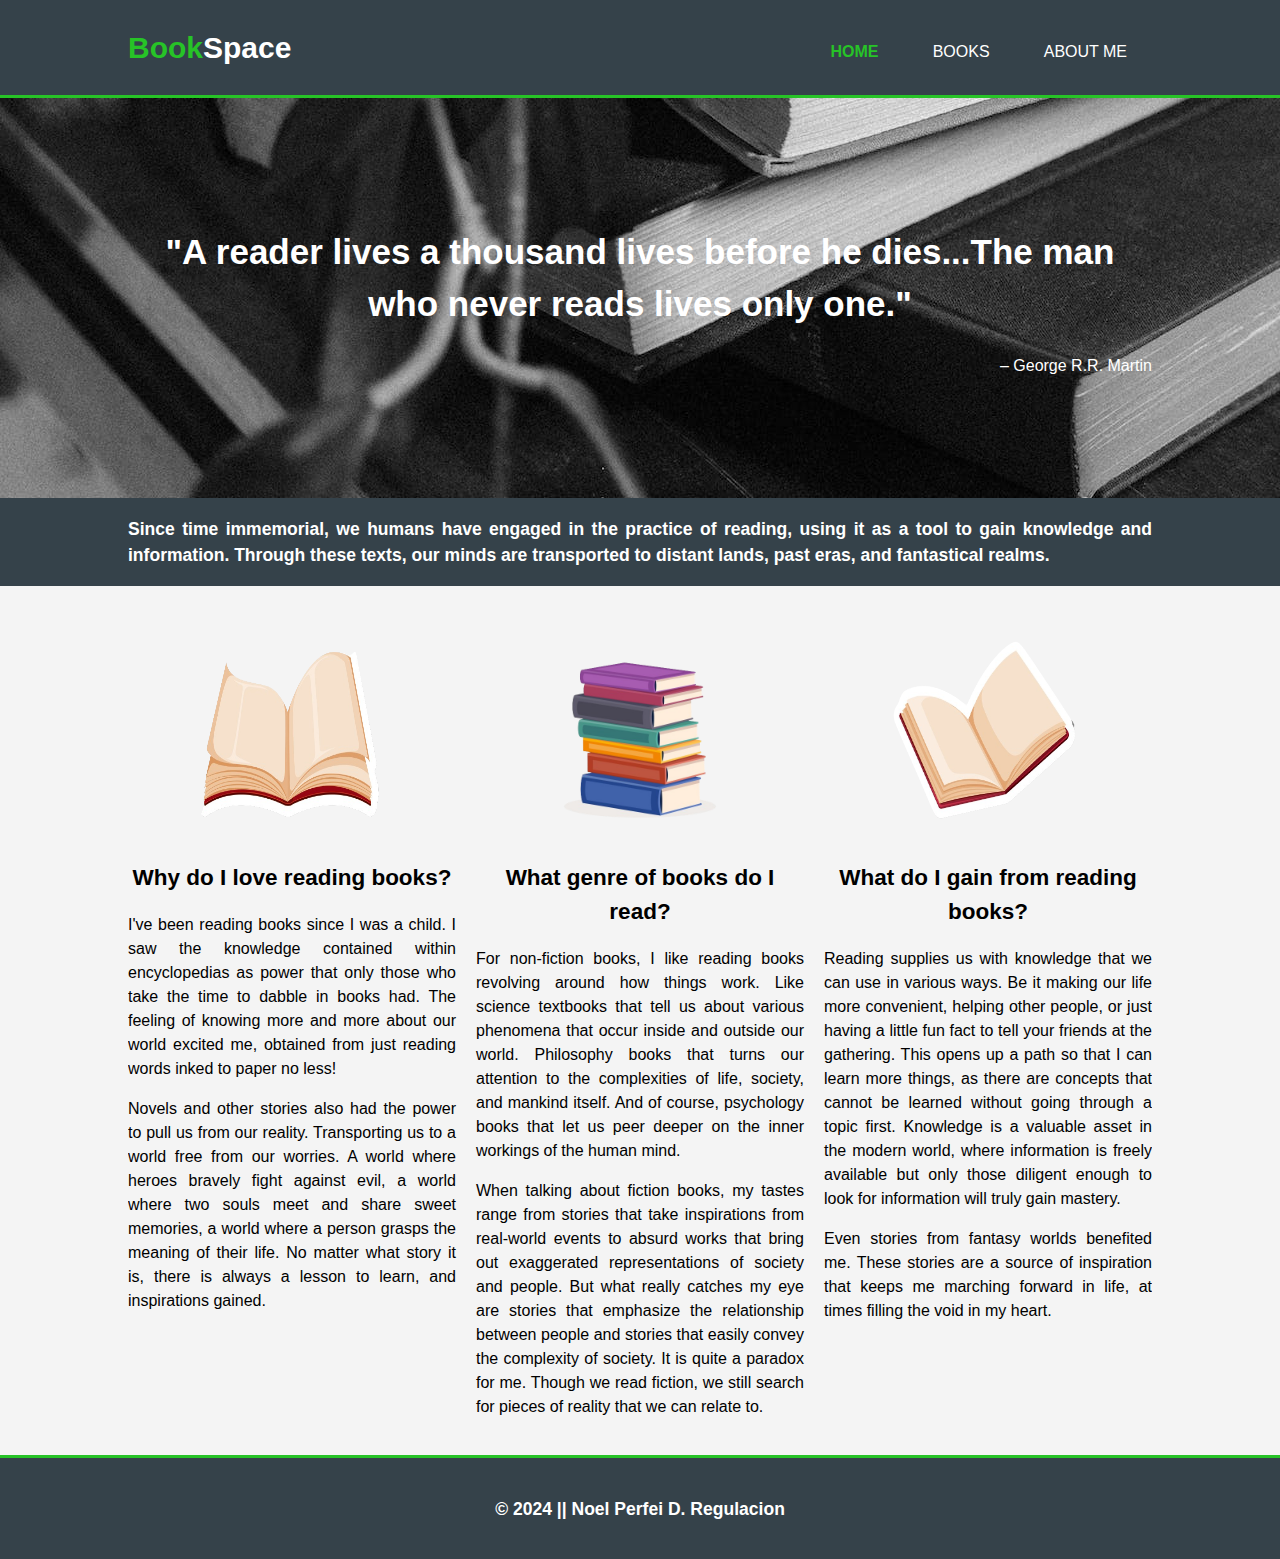
<file: index.html>
<!DOCTYPE html>
<html lang="en">
<head>
    <meta charset="UTF-8">
    <meta name="viewport" content="width=device-width, initial-scale=1.0">
    <meta name="author" content="Noel Perfei D. Regulacion">
    <title>Homepage | BookSpace</title>
    <link rel="icon" href="images/site-icon.png" type="image/x-icon">
    <link rel="shortcut icon" href="images/site-icon.png" type="image/x-icon">
    <link rel="stylesheet" href="css/style.css">
</head>
<body>
    <header>
        <div class="container">
            <div class="main-title">
                <h1><span class="highlight">Book</span>Space</h1>
            </div>
            <nav>
                <ul>
                    <li><a href="index.html" class="current">Home</a></li>
                    <li><a href="books.html">Books</a></li>
                    <li><a href="about_me.html">About Me</a></li>
                </ul>
            </nav>
        </div>
    </header>

    <div id="showcase">
        <div class="container">
            <div class="showcase-bundle">
            <h1>"A reader lives a thousand lives before he dies...The man who never reads lives only one."</h1>
            <p>– George R.R. Martin</p>
            </div>
        </div>
    </div>

    <div class="opening-note">
        <div class="container">
            <h3>Since time immemorial, we humans have engaged in the practice of reading, using it as a tool to gain knowledge and      information. Through these texts, our minds are transported to distant lands, past eras, and fantastical realms.</h3>
        </div>
    </div>

    <div class="container">
        <div id="faqs">
            <div class="content">
                <div class="image">
                    <img src="images/another-open-book.png" alt="book1">
                </div>
                <h2>Why do I love reading books?</h2>
                <p>I've been reading books since I was a child. I saw the knowledge contained within encyclopedias as power that only those who take the time to dabble in books had. The feeling of knowing more and more about our world excited me, obtained from just reading words inked to paper no less!</p>
                <p>Novels and other stories also had the power to pull us from our reality. Transporting us to a world free from our worries. A world where heroes bravely fight against evil, a world where two souls meet and share sweet memories, a world where a person grasps the meaning of their life. No matter what story it is, there is always a lesson to learn, and inspirations gained.</p>
            </div>
            <div class="content">
                <div class="image">
                    <img src="images/pile-of-books.png" alt="pile of books">
                </div>
                <h2>What genre of books do I read?</h2>
                <p>For non-fiction books, I like reading books revolving around how things work. Like science textbooks that tell us about various phenomena that occur inside and outside our world. Philosophy books that turns our attention to the complexities of life, society, and mankind itself. And of course, psychology books that let us peer deeper on the inner workings of the human mind.</p>
                <p>When talking about fiction books, my tastes range from stories that take inspirations from real-world events to absurd works that bring out exaggerated representations of society and people. But what really catches my eye are stories that emphasize the relationship between people and stories that easily convey the complexity of society. It is quite a paradox for me. Though we read fiction, we still search for pieces of reality that we can relate to.</p>
            </div>
            <div class="content">
                <div class="image">
                    <img src="images/open-book.png" alt="book2">
                </div>
                <h2>What do I gain from reading books?</h2>
                <p>Reading supplies us with knowledge that we can use in various ways. Be it making our life more convenient, helping other people, or just having a little fun fact to tell your friends at the gathering. This opens up a path so that I can learn more things, as there are concepts that cannot be learned without going through a topic first. Knowledge is a valuable asset in the modern world, where information is freely available but only those diligent enough to look for information will truly gain mastery.</p>
                <p>Even stories from fantasy worlds benefited me. These stories are a source of inspiration that keeps me marching forward in life, at times filling the void in my heart.</p>
            </div>
        </div>
    </div>

    <a href="#" onclick="scrollToTop()">
        <img src="images/back-to-top-btn.png" alt="Back to Top" id="back-to-top-btn">
    </a>

    <div id="sfcd6cfq8ypg1crw7qm5fckkdtrd89glalj"></div><script type="text/javascript" src="https://counter11.optistats.ovh/private/counter.js?c=d6cfq8ypg1crw7qm5fckkdtrd89glalj&down=async" async></script><noscript><a href="https://www.freecounterstat.com" title="free hit counter code"><img src="https://counter11.optistats.ovh/private/freecounterstat.php?c=d6cfq8ypg1crw7qm5fckkdtrd89glalj" border="0" title="free hit counter code" alt="free hit counter code"></a></noscript>
    
    <footer>
        <div class="container">
            <h3>&copy; 2024 || Noel Perfei D. Regulacion</h3>
        </div>
    </footer>

    <script src="js/script.js"></script>
</body>
</html>
</file>
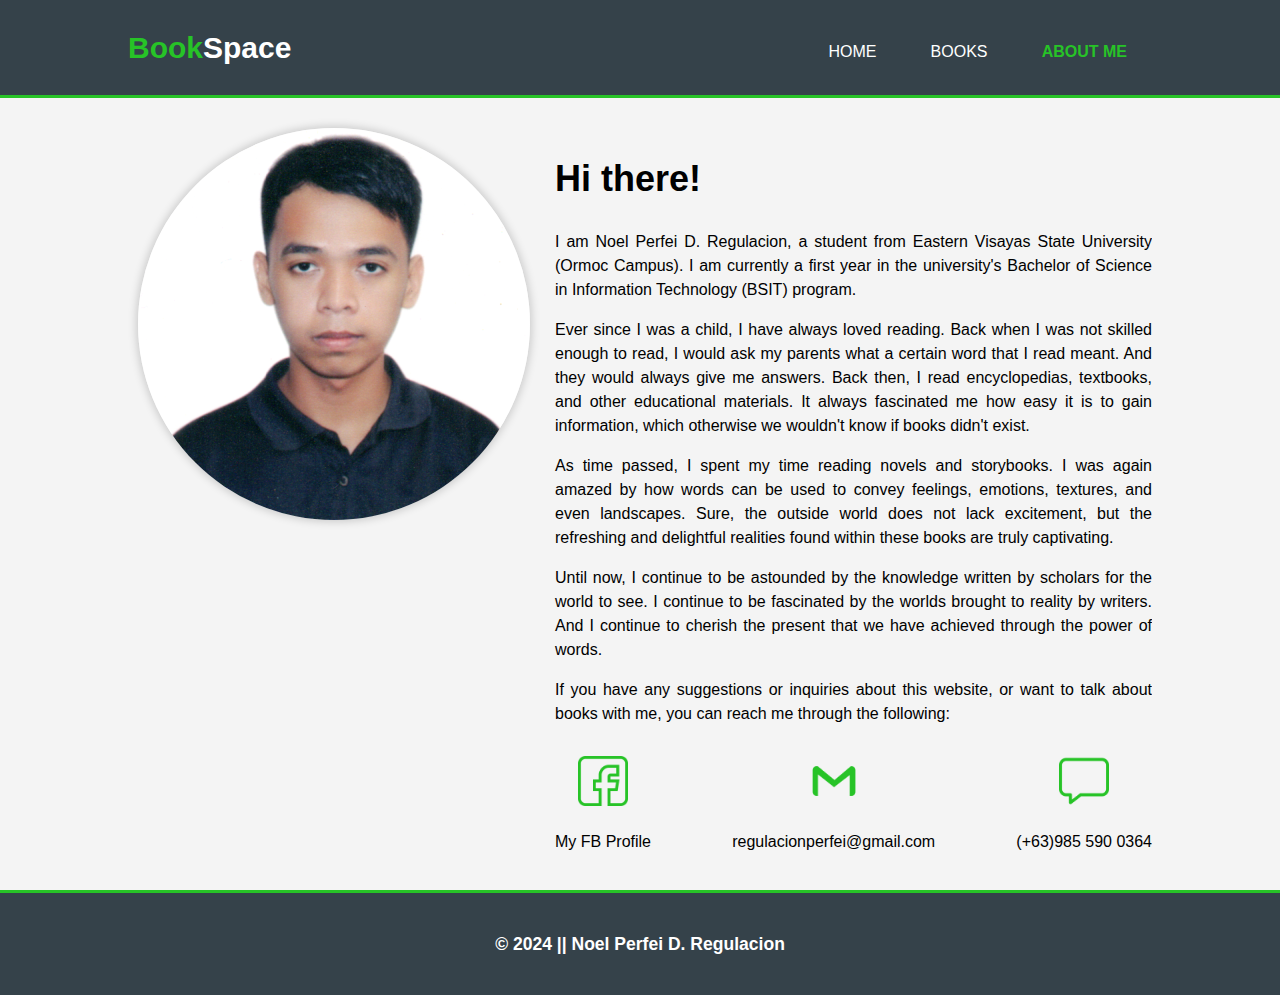
<file: about_me.html>
<!DOCTYPE html>
<html lang="en">
<head>
    <meta charset="UTF-8">
    <meta name="viewport" content="width=device-width, initial-scale=1.0">
    <meta name="author" content="Noel Perfei D. Regulacion">
    <title>About Me | BookSpace</title>
    <link rel="icon" href="images/site-icon.png" type="image/x-icon">
    <link rel="shortcut icon" href="images/site-icon.png" type="image/x-icon">
    <link rel="stylesheet" href="css/style.css">
</head>
<body>
    <header>
        <div class="container">
            <div class="main-title">
                <h1><span class="highlight">Book</span>Space</h1>
            </div>
            <nav>
                <ul>
                    <li><a href="index.html">Home</a></li>
                    <li><a href="books.html">Books</a></li>
                    <li><a href="about_me.html" class="current">About Me</a></li>
                </ul>
            </nav>
        </div>
    </header>

    <div class="container">
        <div id="card">
            <div id="id-photo">
                <img src="images/id_picture.png" alt="My ID Picture">
            </div>
            <div id="text">
                <div id="description">
                    <h1>Hi there!</h1>
                    <p>I am Noel Perfei D. Regulacion, a student from Eastern Visayas State University (Ormoc Campus). I am currently a first year in the university's Bachelor of Science in Information Technology (BSIT) program.</p>
                    <p>Ever since I was a child, I have always loved reading. Back when I was not skilled enough to read, I would ask my parents what a certain word that I read meant. And they would always give me answers. Back then, I read encyclopedias, textbooks, and other educational materials. It always fascinated me how easy it is to gain information, which otherwise we wouldn't know if books didn't exist. </p>
                    <p>As time passed, I spent my time reading novels and storybooks. I was again amazed by how words can be used to convey feelings, emotions, textures, and even landscapes. Sure, the outside world does not lack excitement, but the refreshing and delightful realities found within these books are truly captivating.</p>
                    <p>Until now, I continue to be astounded by the knowledge written by scholars for the world to see. I continue to be fascinated by the worlds brought to reality by writers. And I continue to cherish the present that we have achieved through the power of words.</p>
                    <p>If you have any suggestions or inquiries about this website, or want to talk about books with me, you can reach me through the following:</p>
                </div>
                <div id="socials">
                     <div class="socials-item">
                        <a href="https://www.facebook.com/profile.php?id=100067756071092" target="_blank">
                            <img src="images/facebook.png" alt="FB">
                            <p>My FB Profile</p>
                        </a>
                    </div>
                    <div class="socials-item">
                        <a href="mailto:regulacionperfei@gmail.com" target="_blank">
                            <img src="images/gmail.png" alt="GMail">
                        </a>
                            <p>regulacionperfei@gmail.com</p>
                    </div>
                    <div class="socials-item">
                            <img src="images/message.png" alt="Message">
                            <p>(+63)985 590 0364</p>
                    </div>
                </div>
            </div>
        </div>
    </div>

    <a href="#" onclick="scrollToTop()">
        <img src="images/back-to-top-btn.png" alt="Back to Top" id="back-to-top-btn">
    </a>

    <footer>
        <div class="container">
            <h3>&copy; 2024 || Noel Perfei D. Regulacion</h3>
        </div>
    </footer>

    <script src="js/script.js"></script>
</body>
</html>
</file>
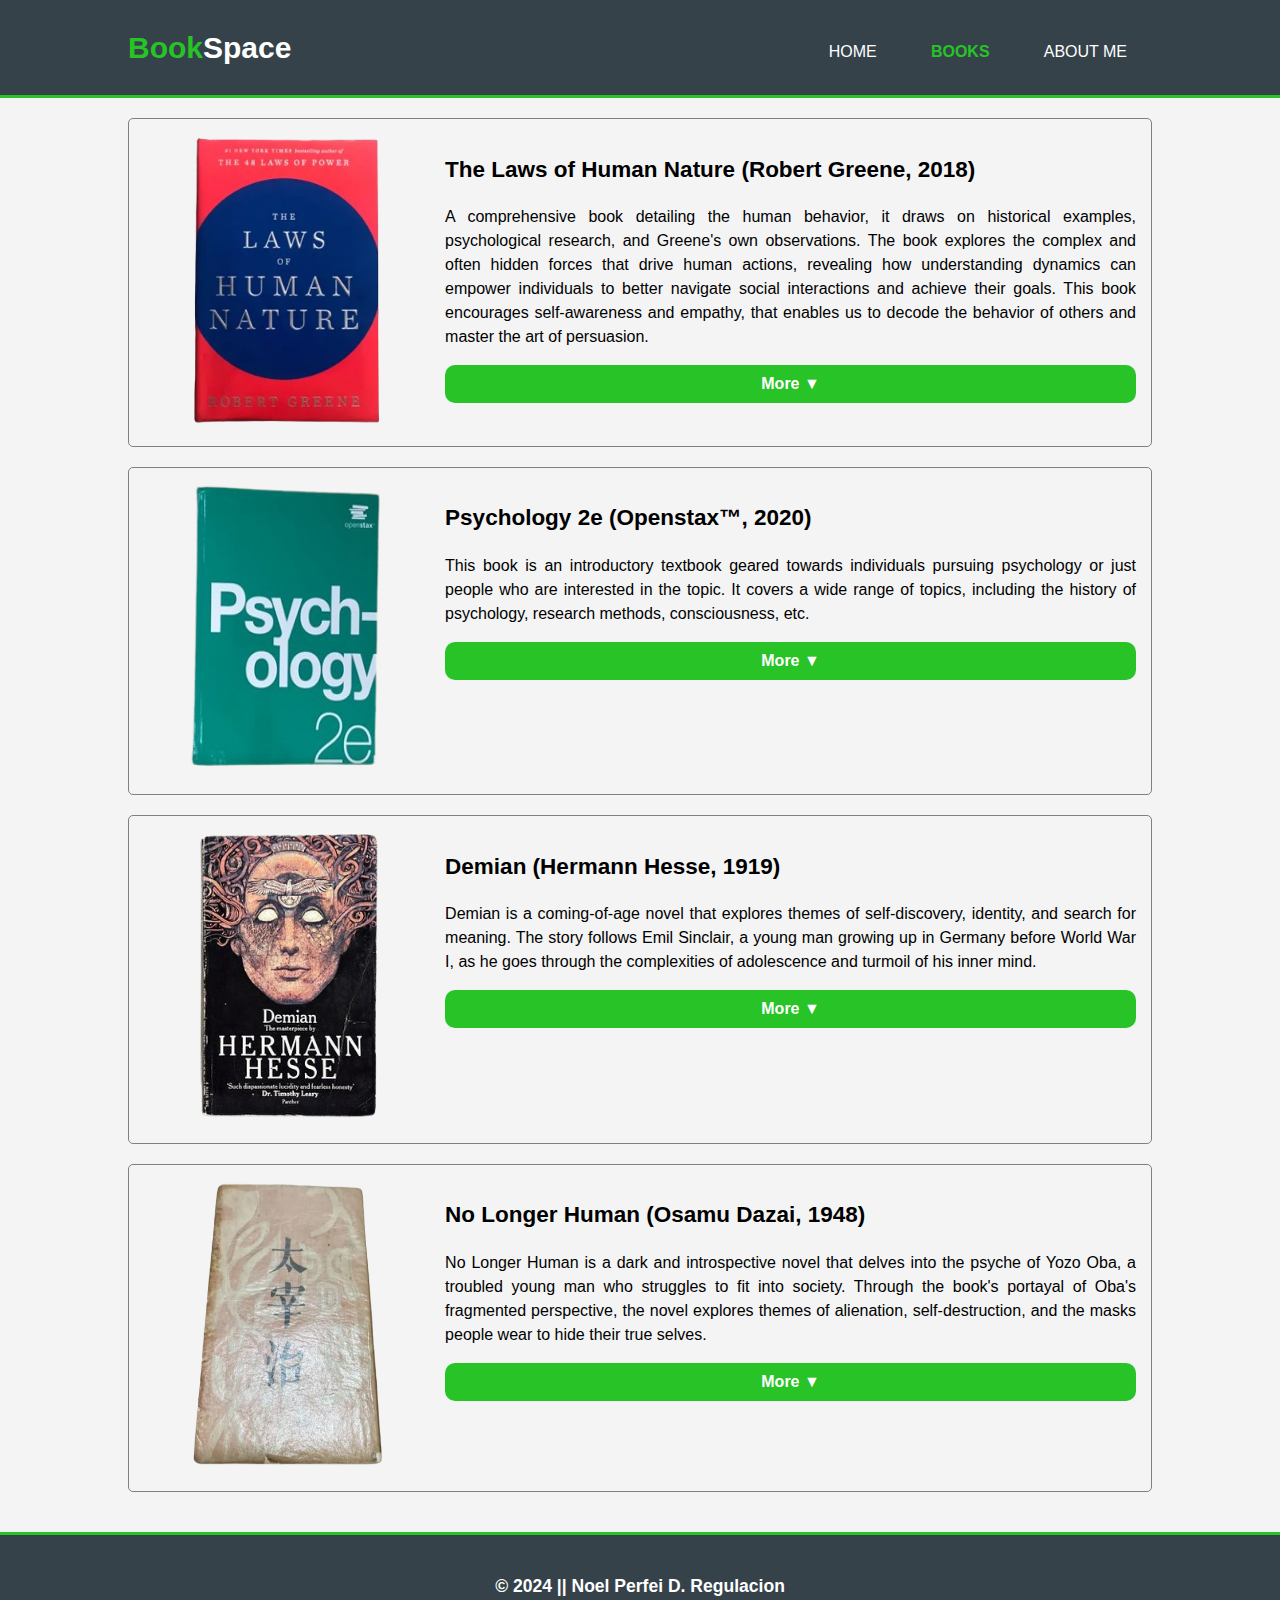
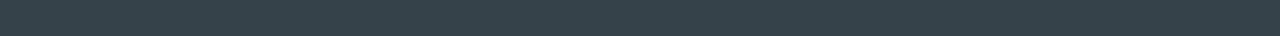
<file: books.html>
<!DOCTYPE html>
<html lang="en">
<head>
    <meta charset="UTF-8">
    <meta name="viewport" content="width=device-width, initial-scale=1.0">
    <meta name="author" content="Noel Perfei D. Regulacion">
    <title>Books | BookSpace</title>
    <link rel="icon" href="images/site-icon.png" type="image/x-icon">
    <link rel="shortcut icon" href="images/site-icon.png" type="image/x-icon">
    <link rel="stylesheet" href="css/style.css">
</head>
<body>
    <header>
        <div class="container">
            <div class="main-title">
                <h1><span class="highlight">Book</span>Space</h1>
            </div>
            <nav>
                <ul>
                    <li><a href="index.html">Home</a></li>
                    <li><a href="books.html" class="current">Books</a></li>
                    <li><a href="about_me.html">About Me</a></li>
                </ul>
            </nav>
        </div>
    </header>

    <div class="container">
        <div class="book-item">
            <div class="book-image">
                <img src="images/laws-of-human-nature.png" alt="Laws of Human Nature">
            </div>
            <div class="book-description">
                <h2>The Laws of Human Nature (Robert Greene, 2018)</h2>
                <p>A comprehensive book detailing the human behavior, it draws on historical examples, psychological research, and Greene's own observations. The book explores the complex and often hidden forces that drive human actions, revealing how understanding dynamics can empower individuals to better navigate social interactions and achieve their goals. This book encourages self-awareness and empathy, that enables us to decode the behavior of others and master the art of persuasion.</p>
                <div class="hidden-content">
                    <h3>My Thoughts</h3>
                    <p>A comprehensive book that explores even the tiniest details. In every chapter, Greene starts off with a story about a particular historical figure. He calls these short stories "vignettes", which he uses to illustrate the theme of the current chapter. Meant to provide real-life examples, it always achieves its desired effect of highlighting the human nature he is presenting.</p>
                    <p>Next he discusses the particular nature, making references to the vignette and explaining each behavior, habit, and emotions portrayed in it. Immersing the reader on how insignificant details can be a symptom of their future behavior.</p>
                    <p>At the end, Greene provides tips or pointers on how to avoid/enhance (whether it is beneficial or not) these behaviors. Always pointing out that these are meant to improve our life.</p>
                    <p>Greene's pragmatic personality is reflected in his writing. I appreciate how he accentuates the importance of childhood in shaping a person's future habits and behaviors. Which is a very important aspect to look upon. As we may not realize that people aren't like that because they naturally have those behaviors, but because people are shaped by their experiences and interactions. People acquire and learn behaviors that reflect how they walked this world.</p>
                </div>
                <div class="switch">
                    <button class="read-more" onclick="toggleBookDescription(this)">More ▼</button>
                </div>
            </div>
        </div>

        <div class="book-item">
            <div class="book-image">
                <img src="images/psychology-2e.png" alt="Psychology 2e">
            </div>
            <div class="book-description">
                <h2>Psychology 2e (Openstax&#8482;, 2020)</h2>
                <p>This book is an introductory textbook geared towards individuals pursuing psychology or just people who are interested in the topic. It covers a wide range of topics, including the history of psychology, research methods, consciousness, etc.</p>
                <div class="hidden-content">
                    <h3>My Thoughts</h3>
                    <p>Yes, this is not a fantasy or some historical fiction. It is a literal course book. But Psychology 2e is one of the books that is valuable to me. It is created by a community that offers the book and other educational resources for free, which gets 1 point from me. I have been interested in psychology for a long time, but only managing to learn concepts without proper order. This book cleared up my direction and strengthened my interest in the topic.</p>
                    <p>The book starts off with the history of psychology, how it started as part of philosophy up until how it became a formal field of study. It introduced various significant figures in the field, from Wundt and James, Skinner, Freud, up until Bandura and Piaget. Then it proceeds to discuss the process of psychological research, ethics, and approaches. The books goes through lots of topics. The activities included in every chapter also facilitates reinforcement, urging me to recall what I've learned, and at times, flipping the book back to find the answers.</p>
                    <p>The book is an introductory one though, it does not go in-depth. But it goes through a lot topics while effectively teaching you basic concepts that form a solid foundation if you want to pursue further research on the topic.</p>
                </div>
                <div class="switch">
                    <button class="read-more" onclick="toggleBookDescription(this)">More ▼</button>
                </div>
            </div>
        </div>

        <div class="book-item">
            <div class="book-image">
                <img src="images/demian.png" alt="Demian">
            </div>
            <div class="book-description">
                <h2>Demian (Hermann Hesse, 1919)</h2>
                <p>Demian is a coming-of-age novel that explores themes of self-discovery, identity, and search for meaning. The story follows Emil Sinclair, a young man growing up in Germany before World War I, as he goes through the complexities of adolescence and turmoil of his inner mind.</p>
                <div class="hidden-content">
                    <h3>My Thoughts</h3>
                    <p>Demian tells the story of Emil Sinclair, a boy born in a middle-class family. He is a sensitive and introspective child, prone to anxiety as he constantly thinks about how strange the world around him is. His life changes when he meets Max Demian, a charismatic but enigmatic classmate who later on becomes a mentor and his guide.</p>
                    <p>Together with Demian, Sinclair begins to question the convential values and beliefs of his upbringing. Demian introduces him to new ways of thinking, urging him to explore himself and his true identity. Through time, Sinclair undergoes mental metamorphosis and sheds his old self to embrace a new, authentic way of living.</p>
                    <p>This story taught me about the darkness and complexity of our world. Sinclair experienced love and loss, joy and sorrow, and through it all, he continues to search for meaning and purpose in his life. Demian is about self-exploration and the importance of staying true to oneself in this world that demands conformity. And that the journey to self-discovery never ends.</p>
                </div>
                <div class="switch">
                    <button class="read-more" onclick="toggleBookDescription(this)">More ▼</button>
                </div>
            </div>
        </div>

        <div class="book-item">
            <div class="book-image">
                <img src="images/no-longer-human.png" alt="No Longer Human">
            </div>
            <div class="book-description">
                <h2>No Longer Human (Osamu Dazai, 1948)</h2>
                <p>No Longer Human is a dark and introspective novel that delves into the psyche of Yozo Oba, a troubled young man who struggles to fit into society. Through the book's portayal of Oba's fragmented perspective, the novel explores themes of alienation, self-destruction, and the masks people wear to hide their true selves.</p>
                <div class="hidden-content">
                    <h3>My Thoughts</h3>
                    <p>The story is told in the form of a diary, written by the protagonist, Yozo Oba, who pens his life from childhood to adulthood. Yozo feels alienated, as he struggles to make connections with others and find meaning in his life. From a young age, he feels disconnected from society and adopts a mask of humor and playfulness to hide his true feelings of emptiness and despair.</p>
                    <p>As Yozo grows older, his conflicts grow increasingly severe. He continues to believe that he is different from other people, the reason why he can't lead a normal life. He falls into alcoholism and depression, unable to escape his inner turmoil and self-destructive tendencies.</p>
                    <p>Throughout the story, Yozo wonders why people do not show their true selves in front of others. Why people wear a mask of conformity, he continues to question why people don't embrace individuality, and why they try to follow society's expectations. This never-ending turmoil suffocates him. Contradictorily, Yozo continues to wear his mask, hiding his true self despite his beliefs. Unfortunately, Yozo is unable to reconcile the conflict between his outer mask and his inner self.</p>
                    <p>The novel is a poignant exploration of the complexity of human nature, the impact of societal expectations on individual identity and the toll that wearing a mask can take on one's sense of self.</p>
                </div>
                <div class="switch">
                    <button class="read-more" onclick="toggleBookDescription(this)">More ▼</button>
                </div>
            </div>
        </div> 
    </div>

    <a href="#" onclick="scrollToTop()">
        <img src="images/back-to-top-btn.png" alt="Back to Top" id="back-to-top-btn">
    </a>

    <footer>
        <div class="container">
            <h3>&copy; 2024 || Noel Perfei D. Regulacion</h3>
        </div>
    </footer>
    
    <script src="js/script.js"></script>
</body>
</html>
</file>
<file: css/style.css>
html {
    scroll-behavior: smooth;
}

body {
    font: 15px/1.5 Arial, Helvetica, sans-serif;
    padding: 0;
    margin: 0;
    background-color: #f4f4f4;
}

.container {
    width: 80%;
    margin: auto;
    overflow: hidden;
}

p {
    font-size: 16px;
}

ul {
    padding: 0;
    margin: 0;
}

.current, .highlight{
    color: rgb(39, 195, 39);
    font-weight: bold;
}

header a:hover {
    color: darkgreen;
    font-weight: bold;
    border-left: 4px darkgreen solid;
    transition: border-left 0.2s;
}

header a:active {
    color: lightgreen;
    border-left: 4px lightgreen solid;
}

header {
    background-color: #35424a;
    border-bottom: 3px rgb(39, 195, 39) solid;
    color: #fff;
    min-height: 70px;
    padding-top: 25px;
}

header a {
    text-decoration: none;
    text-transform: uppercase;
    color: #fff;
    padding: 5px;
    font-size: 16px;
}

header ul {
    margin-top: 15px;
}

header li {
    display: inline;
    padding: 0 20px;
}

header h1 {
    margin: 0;
}

header .container {
    display: flex;
    justify-content: space-between;
}

footer {
    padding: 20px;
    margin-top: 20px;
    color: #fff;
    background-color: #35424a;
    border-top: 3px rgb(39, 195, 39) solid;
    text-align: center;
}

#back-to-top-btn {
    display: none;
    position: fixed;
    bottom: 110px;
    right: 20px;
    width: 50px;
    height: 50px;
    border-radius: 50%;
    border: none;
    cursor: pointer;
    transition: transform 0.2s;
}

#back-to-top-btn:hover {
    opacity: 0.7;
    transform: translateY(-4px);
}

#back-to-top-btn:active {
    transform: scale(0.9);
}

/* Home */
#showcase {
    min-height: 400px;
    color: white;
    background: url(../images/books.jpg) no-repeat bottom left;
}

#showcase {
    display: flex;
    justify-content: center;
    align-items: center;
}

.showcase-bundle h1{
    text-align: center;
    font-size: 35px;
}

.showcase-bundle p {
    text-align: right;
}

.opening-note {
    background-color: #35424a;
    color: #fff;
    text-align: justify;
    margin-bottom: 50px;
}

#faqs {
    display: flex;
    text-align: center;
    gap: 20px;
}

#faqs p {
    text-align: justify;
}

.image img {
    width: 200px;
    height: 200px;
}

#faqs .content {
    width: 33%;
}

/* About Me */

#card {
    margin-top: 30px;
    display: flex;
    justify-content: space-between;
    font-size: 18px;
}

#id-photo img{
    transform: translate(10px);
    border-radius: 50%;
    box-shadow: 0 0 10px 1px rgba(0, 0, 0, 0.2);
    margin-right: 5px;
}

#description p{
    text-align: justify;
}

#card #text {
    margin-left: 30px;
}

#socials {
    margin-top: 30px;
    display: flex;
    justify-content: space-between;
    gap: 20px;
}

.socials-item {
    text-align: center;
}

.socials-item img {
    width: 50px;
    height: 50px;
}

.socials-item a {
    text-decoration: none;
    color: #000;
}

.photo {
    display: flex;
    flex-direction: column;
    justify-content: center;
    align-items: center;
}

.about-me-photo {
    width: 500px;
    height: 400px;
    margin-bottom: 10px;
}

/* Books */
.book-item {
    display: flex;
    gap: 5px;
    padding: 10px;
    margin: 20px 0;
    border: 1px gray solid;
    border-radius: 5px;
}

.book-image {
    width: 30%;
    text-align: center;
}

.book-image img {
    height: 300px;
    width: 200px;
}

.book-description {
    text-align: justify;
    padding: 5px;
    width: 70%;
}

.switch {
    text-align: center;
    margin-bottom: 15px;
}

.read-more, .read-more-less {
    padding: 10px;
    width: 100%;
    background-color: rgb(39, 195, 39);
    border-radius: 10px;
    font-weight: bold;
    font-size: 16px;
    color: #fff;
    border: none;
    transition: background-color 0.3s, transform 0.3s;
}

.read-more:hover {
    transform: translateY(3px);
    background-color: green;
}

.read-more:active, .read-more-less {
    transition: background-color 0.1s;
    background-color: lightgreen;
}

.read-more-less:hover {
    transform: translateY(-3px);
    background-color: green;
}

.hidden-content {
    max-height: 0;
    overflow: hidden;
    transition: max-height 0.6s;
    opacity: 0;
}

.show-content .hidden-content {
    max-height: 2000px;
    opacity: 1;
    transition: max-height 0.6s, opacity 0.5s;
}

@media only screen and (max-width: 1000px) {
    .container {
        width: 90%;
    }
    
    #card {
        flex-direction: column;
        text-align: center;
    }

    #id-photo img {
        transform: translate(0);
        margin-right: 0;
    }

    #card #text {
        margin-left: 0;
    }
}

@media only screen and (max-width: 768px) {
    .container {
        width: 95%;
    }
    
    header .container {
        flex-direction: column;
        text-align: center;
    }

    header ul {
        padding-bottom: 20px;
    }

    header a:hover {
        border-left: none;
        border-bottom: 4px darkgreen solid;
        transition: border-bottom 0.2s;
    }

    header a:active {
        border-left: none;
        border-bottom: 4px lightgreen solid;
    }

    #faqs, .book-item, #socials {
        flex-direction: column;
    }

    #faqs .content, .book-image, .book-description {
        width: 100%;
    }

    .book-item {
        padding-right: 15px;
    }

    #socials {
        text-align: center;
    }

    #id-photo img {
        width: 300px;
        height: 300px;
    }

    #back-to-top-btn {
        width: 32px;
        height: 32px;
    }

    .socials-item img {
        height: 100px;
        width: 100px;
    }
}
</file>
